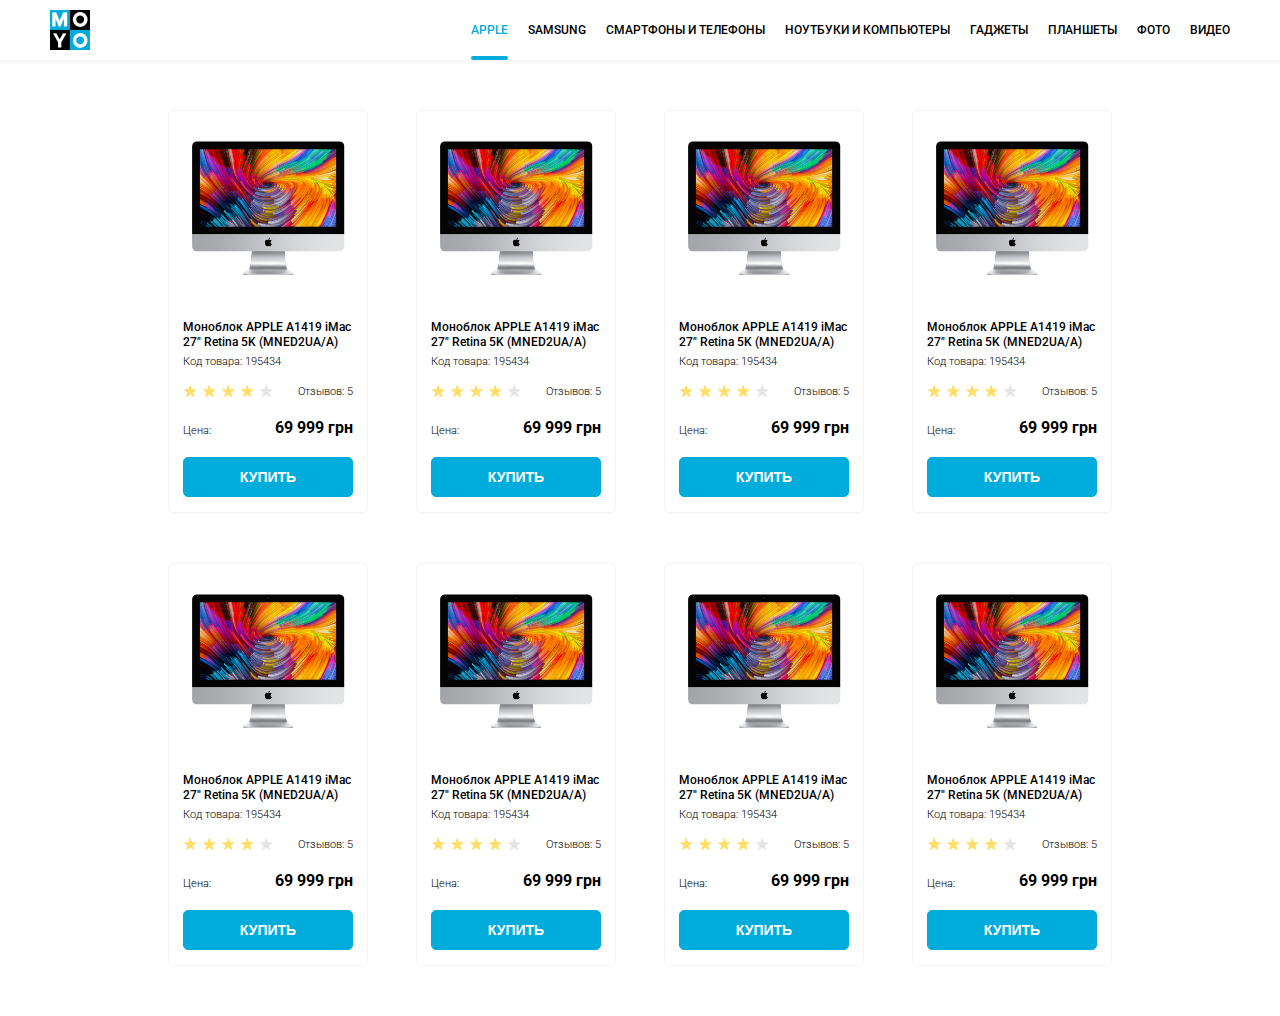
<file: index.html>
<!doctype html><html lang="en"><head><meta charset="UTF-8"><meta name="viewport" content="width=device-width, initial-scale=1.0"><title>Catalog</title><link rel="stylesheet" href="main.e03cf173.css"><link href="https://fonts.googleapis.com/css2?family=Roboto:wght@400;500;700&display=swap" rel="stylesheet"></head><body class="page"> <header class="header"> <img src="logo.6c938e44.png" alt="Moyo logo image" class="header__logo"> <nav class="nav"> <ul class="nav__list"> <li class="nav__item"> <a class="nav__link nav__link--active is-active" href="#">apple</a> </li> <li class="nav__item"> <a class="nav__link" href="#">samsung</a> </li> <li class="nav__item"> <a class="nav__link" href="#">смартфоны и телефоны</a> </li> <li class="nav__item"> <a class="nav__link" data-qa="nav-hover" href="#"> ноутбуки и компьютеры </a> </li> <li class="nav__item"> <a class="nav__link" href="#">гаджеты</a> </li> <li class="nav__item"> <a class="nav__link" href="#">планшеты</a> </li> <li class="nav__item"> <a class="nav__link" href="#">фото</a> </li> <li class="nav__item"> <a class="nav__link" href="#">видео</a> </li> </ul> </nav> </header> <main class="main"> <div class="catalog"> <div class="catalog__card card" data-qa="card"> <img src="imac.2690641a.jpeg" alt="Product image" class="card__img"> <div class="card__info"> <h3 class="card__description">Моноблок APPLE A1419 iMac 27" Retina 5K (MNED2UA/A)</h3> <p class="card__code">Код товара: 195434</p> <div class="card__rating"> <div class="stars stars--4"> <div class="stars__item"></div> <div class="stars__item"></div> <div class="stars__item"></div> <div class="stars__item"></div> <div class="stars__item"></div> </div> <p>Отзывов: 5</p> </div> <div class="card__price"> <p>Цена:</p> <p class="card__cost">69 999 грн</p> </div> </div> <div class="card__link-block"> <button class="card__button" data-qa="card-hover">купить</button> </div> </div> <div class="catalog__card card"> <img src="imac.2690641a.jpeg" alt="Product image" class="card__img"> <div class="card__info"> <h3 class="card__description">Моноблок APPLE A1419 iMac 27" Retina 5K (MNED2UA/A)</h3> <p class="card__code">Код товара: 195434</p> <div class="card__rating"> <div class="stars stars--4"> <div class="stars__item"></div> <div class="stars__item"></div> <div class="stars__item"></div> <div class="stars__item"></div> <div class="stars__item"></div> </div> <p>Отзывов: 5</p> </div> <div class="card__price"> <p>Цена:</p> <p class="card__cost">69 999 грн</p> </div> </div> <div class="card__link-block"> <button class="card__button">купить</button> </div> </div> <div class="catalog__card card"> <img src="imac.2690641a.jpeg" alt="Product image" class="card__img"> <div class="card__info"> <h3 class="card__description">Моноблок APPLE A1419 iMac 27" Retina 5K (MNED2UA/A)</h3> <p class="card__code">Код товара: 195434</p> <div class="card__rating"> <div class="stars stars--4"> <div class="stars__item"></div> <div class="stars__item"></div> <div class="stars__item"></div> <div class="stars__item"></div> <div class="stars__item"></div> </div> <p>Отзывов: 5</p> </div> <div class="card__price"> <p>Цена:</p> <p class="card__cost">69 999 грн</p> </div> </div> <div class="card__link-block"> <button class="card__button">купить</button> </div> </div> <div class="catalog__card card"> <img src="imac.2690641a.jpeg" alt="Product image" class="card__img"> <div class="card__info"> <h3 class="card__description">Моноблок APPLE A1419 iMac 27" Retina 5K (MNED2UA/A)</h3> <p class="card__code">Код товара: 195434</p> <div class="card__rating"> <div class="stars stars--4"> <div class="stars__item"></div> <div class="stars__item"></div> <div class="stars__item"></div> <div class="stars__item"></div> <div class="stars__item"></div> </div> <p>Отзывов: 5</p> </div> <div class="card__price"> <p>Цена:</p> <p class="card__cost">69 999 грн</p> </div> </div> <div class="card__link-block"> <button class="card__button">купить</button> </div> </div> <div class="catalog__card card"> <img src="imac.2690641a.jpeg" alt="Product image" class="card__img"> <div class="card__info"> <h3 class="card__description">Моноблок APPLE A1419 iMac 27" Retina 5K (MNED2UA/A)</h3> <p class="card__code">Код товара: 195434</p> <div class="card__rating"> <div class="stars stars--4"> <div class="stars__item"></div> <div class="stars__item"></div> <div class="stars__item"></div> <div class="stars__item"></div> <div class="stars__item"></div> </div> <p>Отзывов: 5</p> </div> <div class="card__price"> <p>Цена:</p> <p class="card__cost">69 999 грн</p> </div> </div> <div class="card__link-block"> <button class="card__button">купить</button> </div> </div> <div class="catalog__card card"> <img src="imac.2690641a.jpeg" alt="Product image" class="card__img"> <div class="card__info"> <h3 class="card__description">Моноблок APPLE A1419 iMac 27" Retina 5K (MNED2UA/A)</h3> <p class="card__code">Код товара: 195434</p> <div class="card__rating"> <div class="stars stars--4"> <div class="stars__item"></div> <div class="stars__item"></div> <div class="stars__item"></div> <div class="stars__item"></div> <div class="stars__item"></div> </div> <p>Отзывов: 5</p> </div> <div class="card__price"> <p>Цена:</p> <p class="card__cost">69 999 грн</p> </div> </div> <div class="card__link-block"> <button class="card__button">купить</button> </div> </div> <div class="catalog__card card"> <img src="imac.2690641a.jpeg" alt="Product image" class="card__img"> <div class="card__info"> <h3 class="card__description">Моноблок APPLE A1419 iMac 27" Retina 5K (MNED2UA/A)</h3> <p class="card__code">Код товара: 195434</p> <div class="card__rating"> <div class="stars stars--4"> <div class="stars__item"></div> <div class="stars__item"></div> <div class="stars__item"></div> <div class="stars__item"></div> <div class="stars__item"></div> </div> <p>Отзывов: 5</p> </div> <div class="card__price"> <p>Цена:</p> <p class="card__cost">69 999 грн</p> </div> </div> <div class="card__link-block"> <button class="card__button">купить</button> </div> </div> <div class="catalog__card card"> <img src="imac.2690641a.jpeg" alt="Product image" class="card__img"> <div class="card__info"> <h3 class="card__description">Моноблок APPLE A1419 iMac 27" Retina 5K (MNED2UA/A)</h3> <p class="card__code">Код товара: 195434</p> <div class="card__rating"> <div class="stars stars--4"> <div class="stars__item"></div> <div class="stars__item"></div> <div class="stars__item"></div> <div class="stars__item"></div> <div class="stars__item"></div> </div> <p>Отзывов: 5</p> </div> <div class="card__price"> <p>Цена:</p> <p class="card__cost">69 999 грн</p> </div> </div> <div class="card__link-block"> <button class="card__button">купить</button> </div> </div> </div> </main> </body></html>
</file>
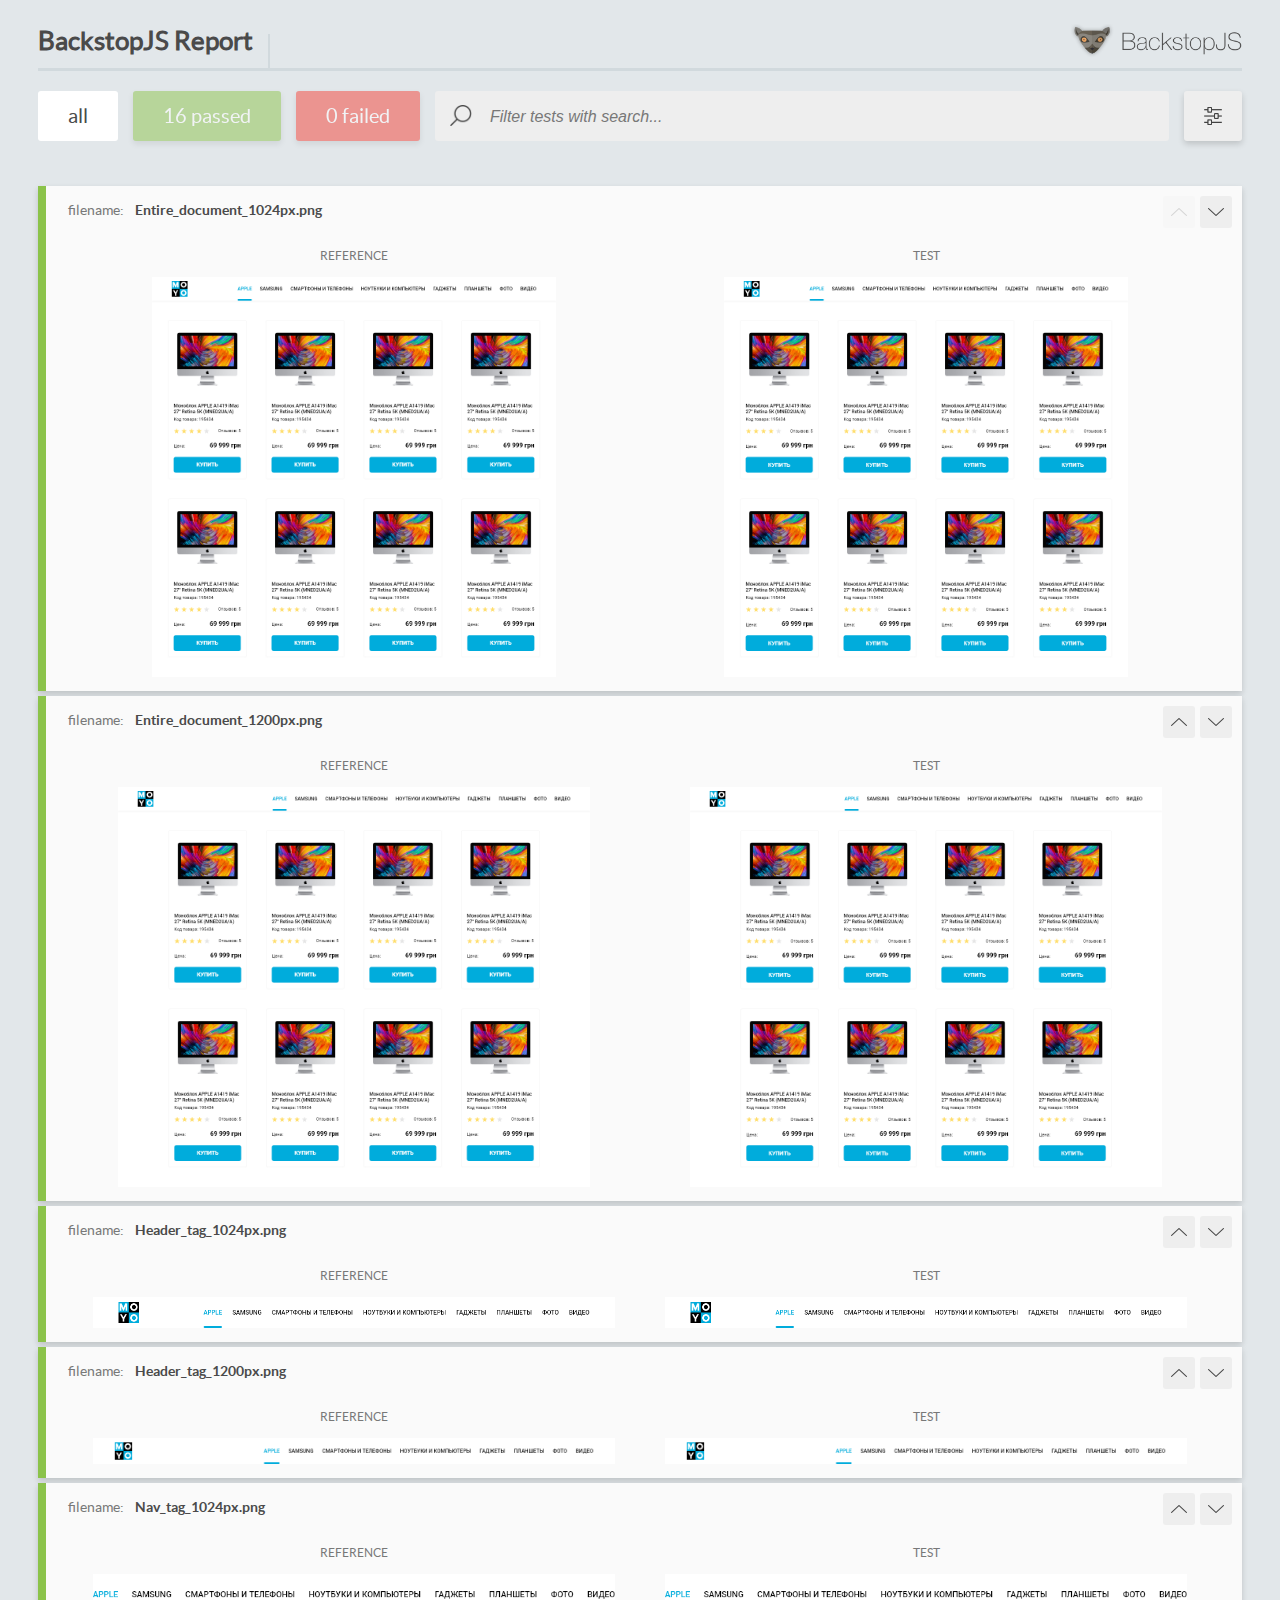
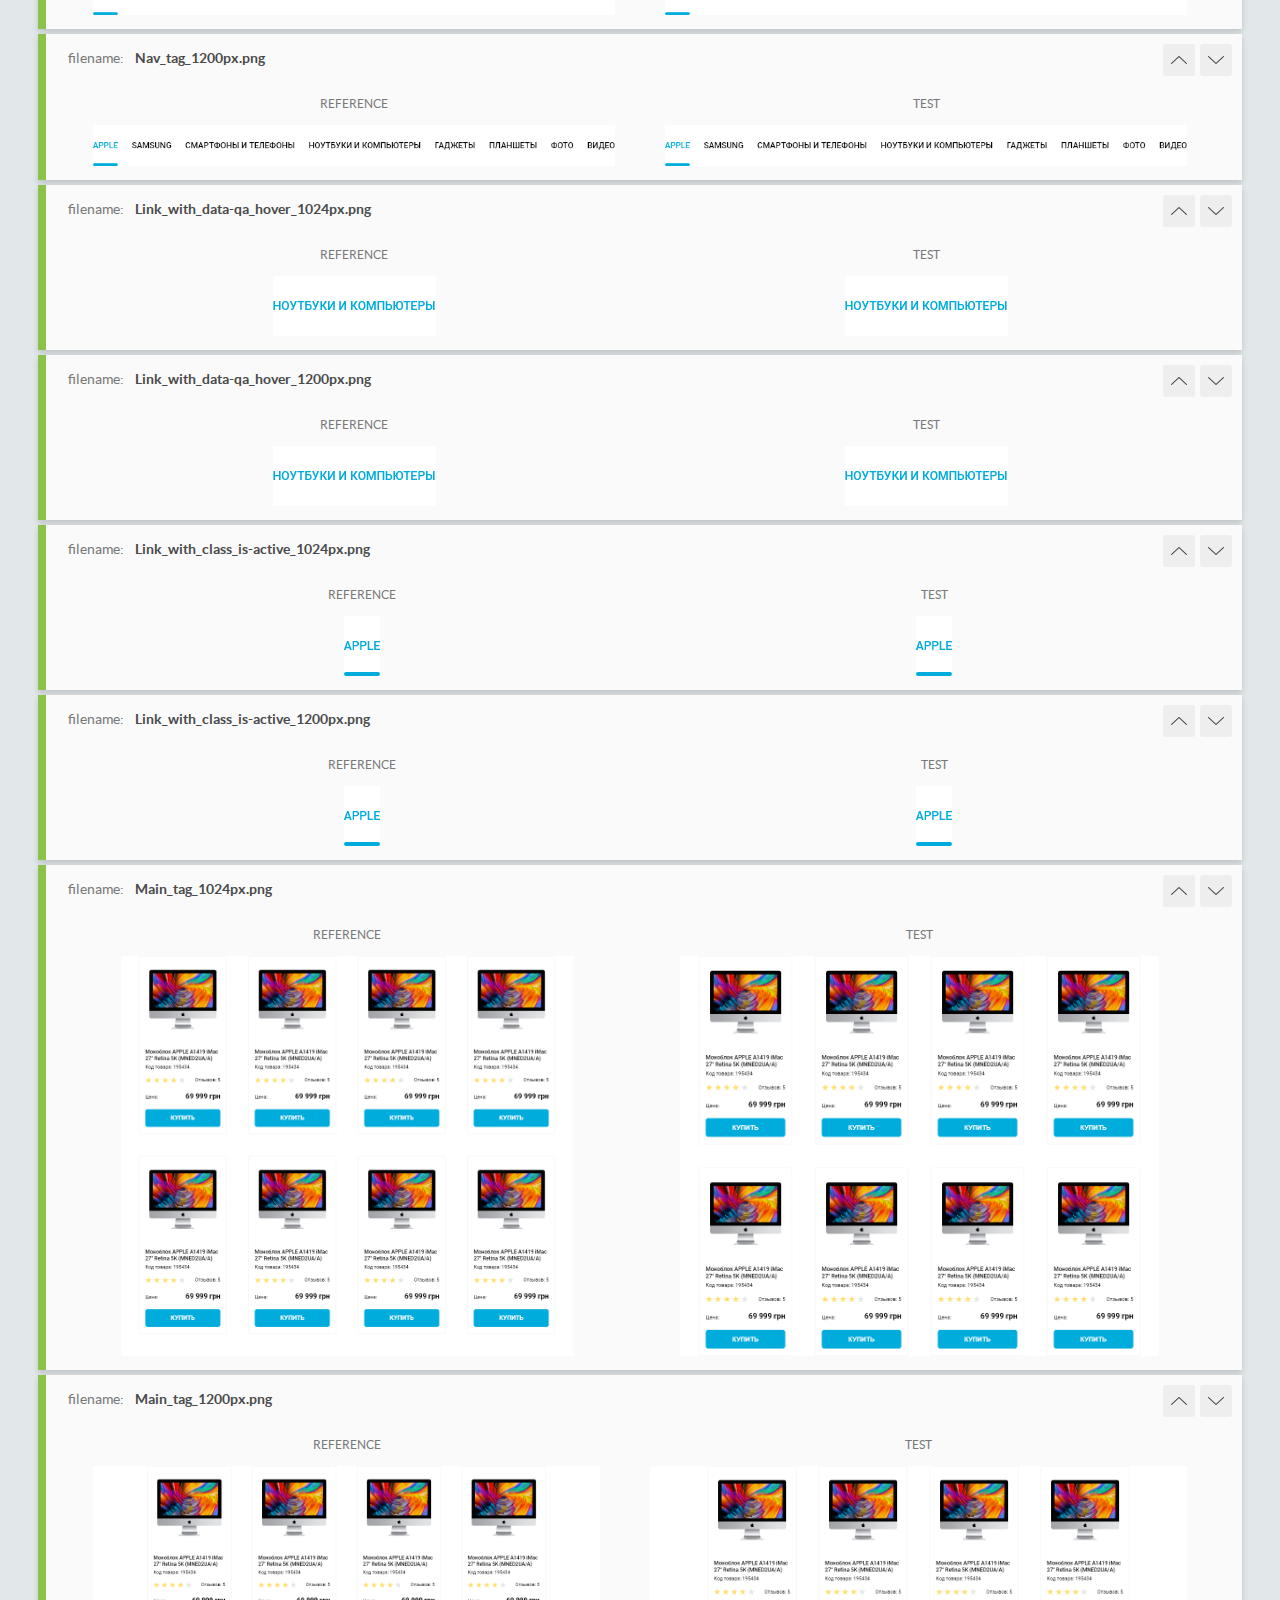
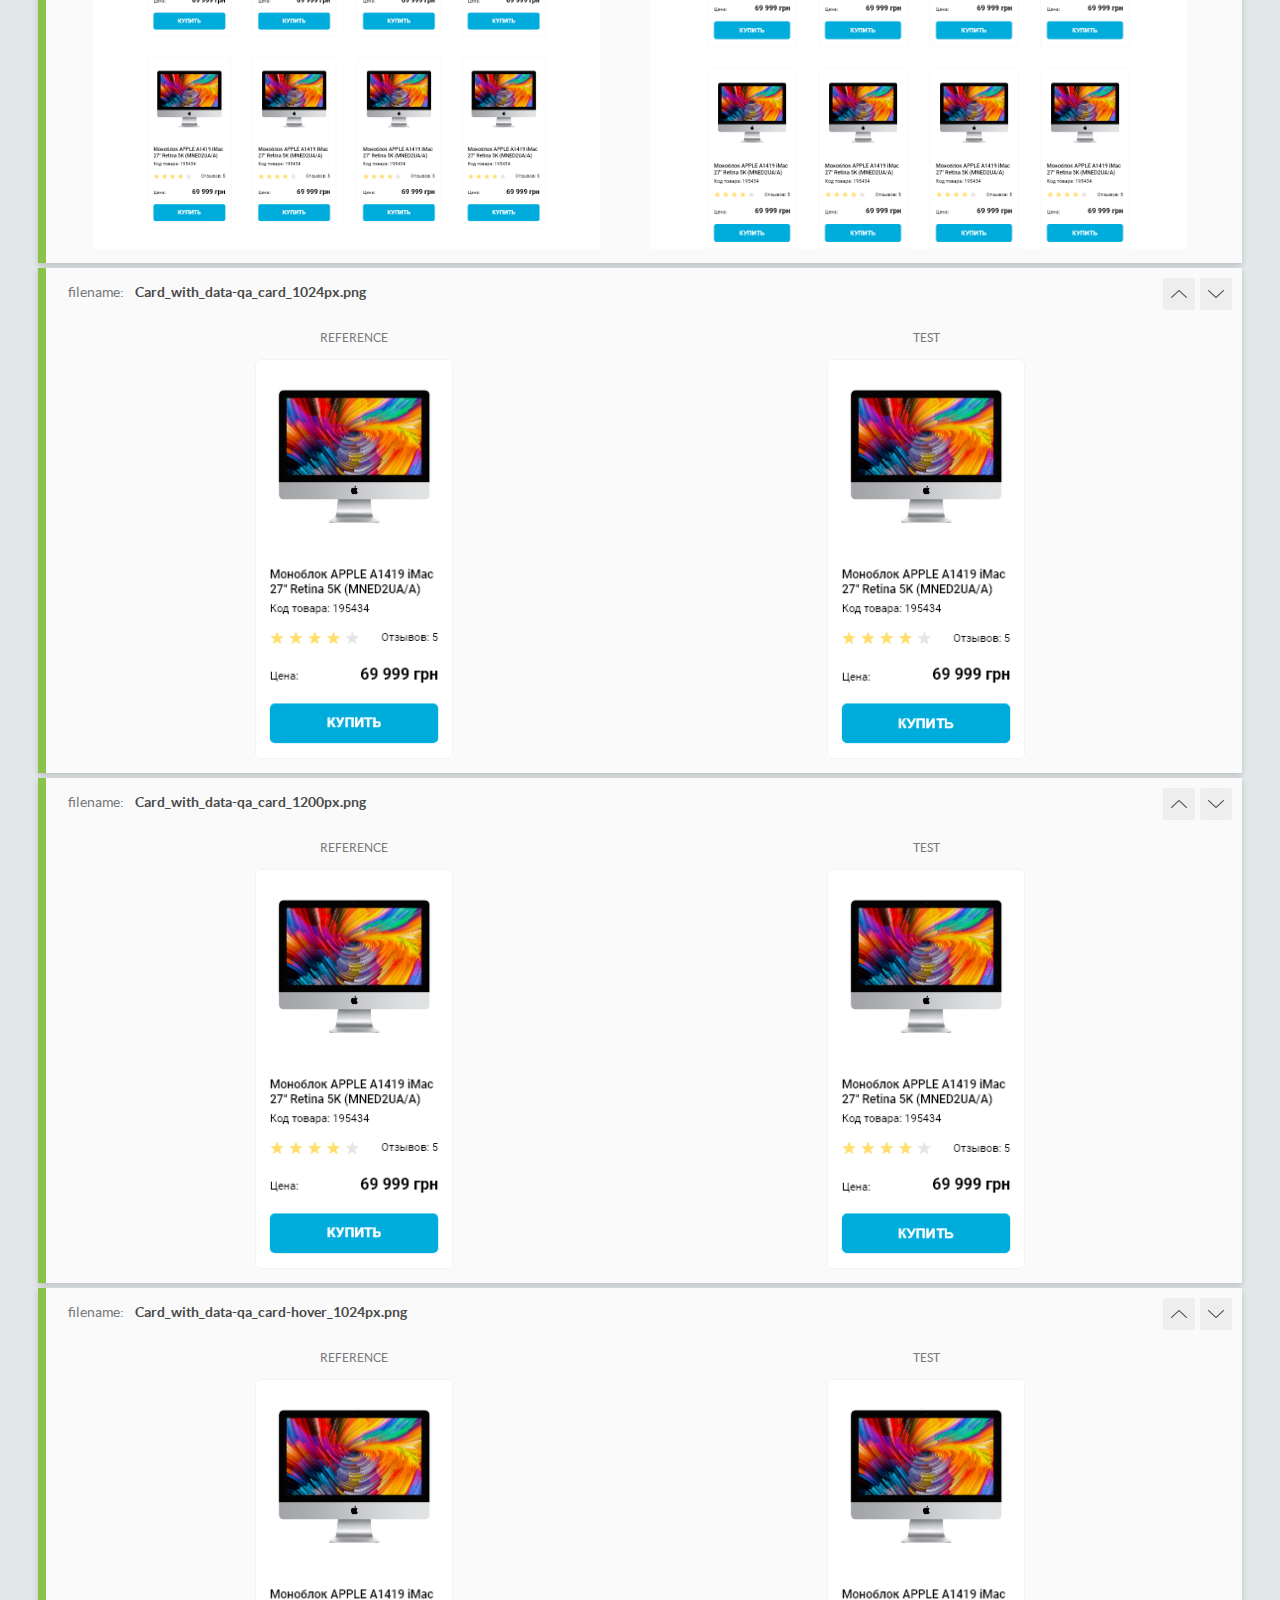
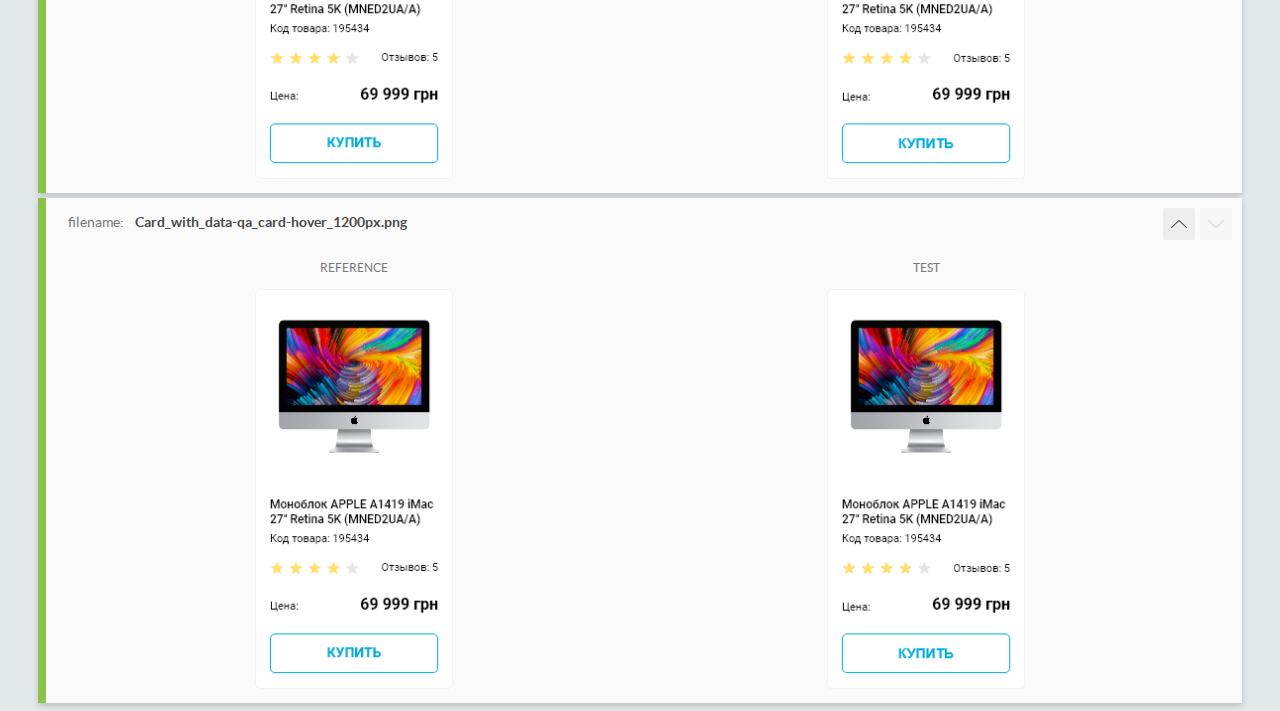
<file: report/html_report/index.html>
<!DOCTYPE html>
<html>
  <head>
    <meta charset="utf-8">
    <title>BackstopJS Report</title>

    <style>
      @font-face {
          font-family: 'latoregular';
          src: url('./assets/fonts/lato-regular-webfont.woff2') format('woff2'),
              url('./assets/fonts/lato-regular-webfont.woff') format('woff');
          font-weight: 400;
          font-style: normal;
      }
      @font-face {
          font-family: 'latobold';
          src: url('./assets/fonts/lato-bold-webfont.woff2') format('woff2'),
              url('./assets/fonts/lato-bold-webfont.woff') format('woff');
          font-weight: 700;
          font-style: normal;
      }

      .ReactModal__Body--open {
          overflow: hidden;
      }
      .ReactModal__Body--open .header {
        display: none;
      }

    </style>
  </head>
  <body style="background-color: #E2E7EA">
    <div id="root">

    </div>
    <script type="text/javascript">
      function report (report) { // eslint-disable-line no-unused-vars
        window.tests = report;
      }
    </script>
    <script type="text/javascript" src="config.js"></script>
    <script type="text/javascript" src="index_bundle.js"></script>
  </body>
</html>
</file>
<file: main.e03cf173.css>
a,abbr,acronym,address,applet,article,aside,audio,b,big,blockquote,body,button,canvas,caption,center,cite,code,dd,del,details,dfn,div,dl,dt,em,embed,fieldset,figcaption,figure,footer,form,h1,h2,h3,h4,h5,h6,header,hgroup,html,i,iframe,img,ins,kbd,label,legend,li,mark,menu,nav,object,ol,output,p,pre,q,ruby,s,samp,section,small,span,strike,strong,sub,summary,sup,table,tbody,td,tfoot,th,thead,time,tr,tt,u,ul,var,video{box-sizing:border-box;margin:0;padding:0;border:0;font-size:100%;vertical-align:baseline}.page{display:grid;grid-template-rows:60px auto auto;grid-template-columns:100%;grid-gap:50px}.header{display:flex;justify-content:space-between;align-items:center;height:60px;padding:0 50px;box-shadow:0 2px 4px rgba(0,0,0,.05)}.header__logo{width:40px;height:40px}.nav__list{display:flex;align-items:center;list-style:none}.nav__item{margin-left:20px}.nav__item:first-child{margin-left:0}.nav__link{position:relative;display:inline-block;padding:23px 0;font-size:12px;line-height:14px;font-weight:500;text-decoration:none;text-transform:uppercase;color:#000}.nav__link--active,.nav__link:hover{color:#00acdc}.nav__link--active:after{content:"";position:absolute;bottom:0;display:block;width:100%;height:4px;background-color:#00acdc;border-radius:8px}.catalog{display:grid;grid-template-columns:repeat(4,200px);justify-content:center;row-gap:50px;column-gap:48px}@media (max-width:1000px){.catalog{grid-template-columns:repeat(3,200px)}}@media (max-width:750px){.catalog{grid-template-columns:repeat(2,200px)}}@media (max-width:500px){.catalog{grid-template-columns:repeat(1,200px)}}.card{display:flex;justify-content:center;flex-wrap:wrap;width:200px;padding:30px 14px 15px;border:1px solid #f3f3f3;border-radius:5px}.card:hover{box-shadow:0 2px 5px rgba(0,0,0,.07)}.card__img{width:160px;height:134px;margin-bottom:45px}.card__description{margin-bottom:5px;font-size:12px;line-height:15px;font-weight:500}.card__code{margin-bottom:15px}.card__price,.card__rating{display:flex;justify-content:space-between;align-items:flex-end;width:100%;margin-bottom:20px}.card__cost{font-size:16px;line-height:19px;font-weight:700}.card__button{width:170px;height:40px;font-size:14px;line-height:16px;font-weight:700;text-transform:uppercase;text-align:center;color:#fff;background-color:#00acdc;border:1px solid #00acdc;border-radius:5px}.card__button:hover{color:#00acdc;background-color:#fff}.stars{display:flex}.stars__item{width:15px;height:15px;margin-right:4px;background:url(star.040e0f1e.svg) no-repeat 50%}.stars--1 .stars__item:nth-child(-n+1),.stars--2 .stars__item:nth-child(-n+2),.stars--3 .stars__item:nth-child(-n+3),.stars--4 .stars__item:nth-child(-n+4),.stars--5 .stars__item:nth-child(-n+5){background-image:url(star-active.3d99ddfd.svg)}html{font-size:11px;line-height:13px;font-weight:300;font-family:roboto,helvetica,sans-serif}
/*# sourceMappingURL=main.e03cf173.css.map */
</file>
